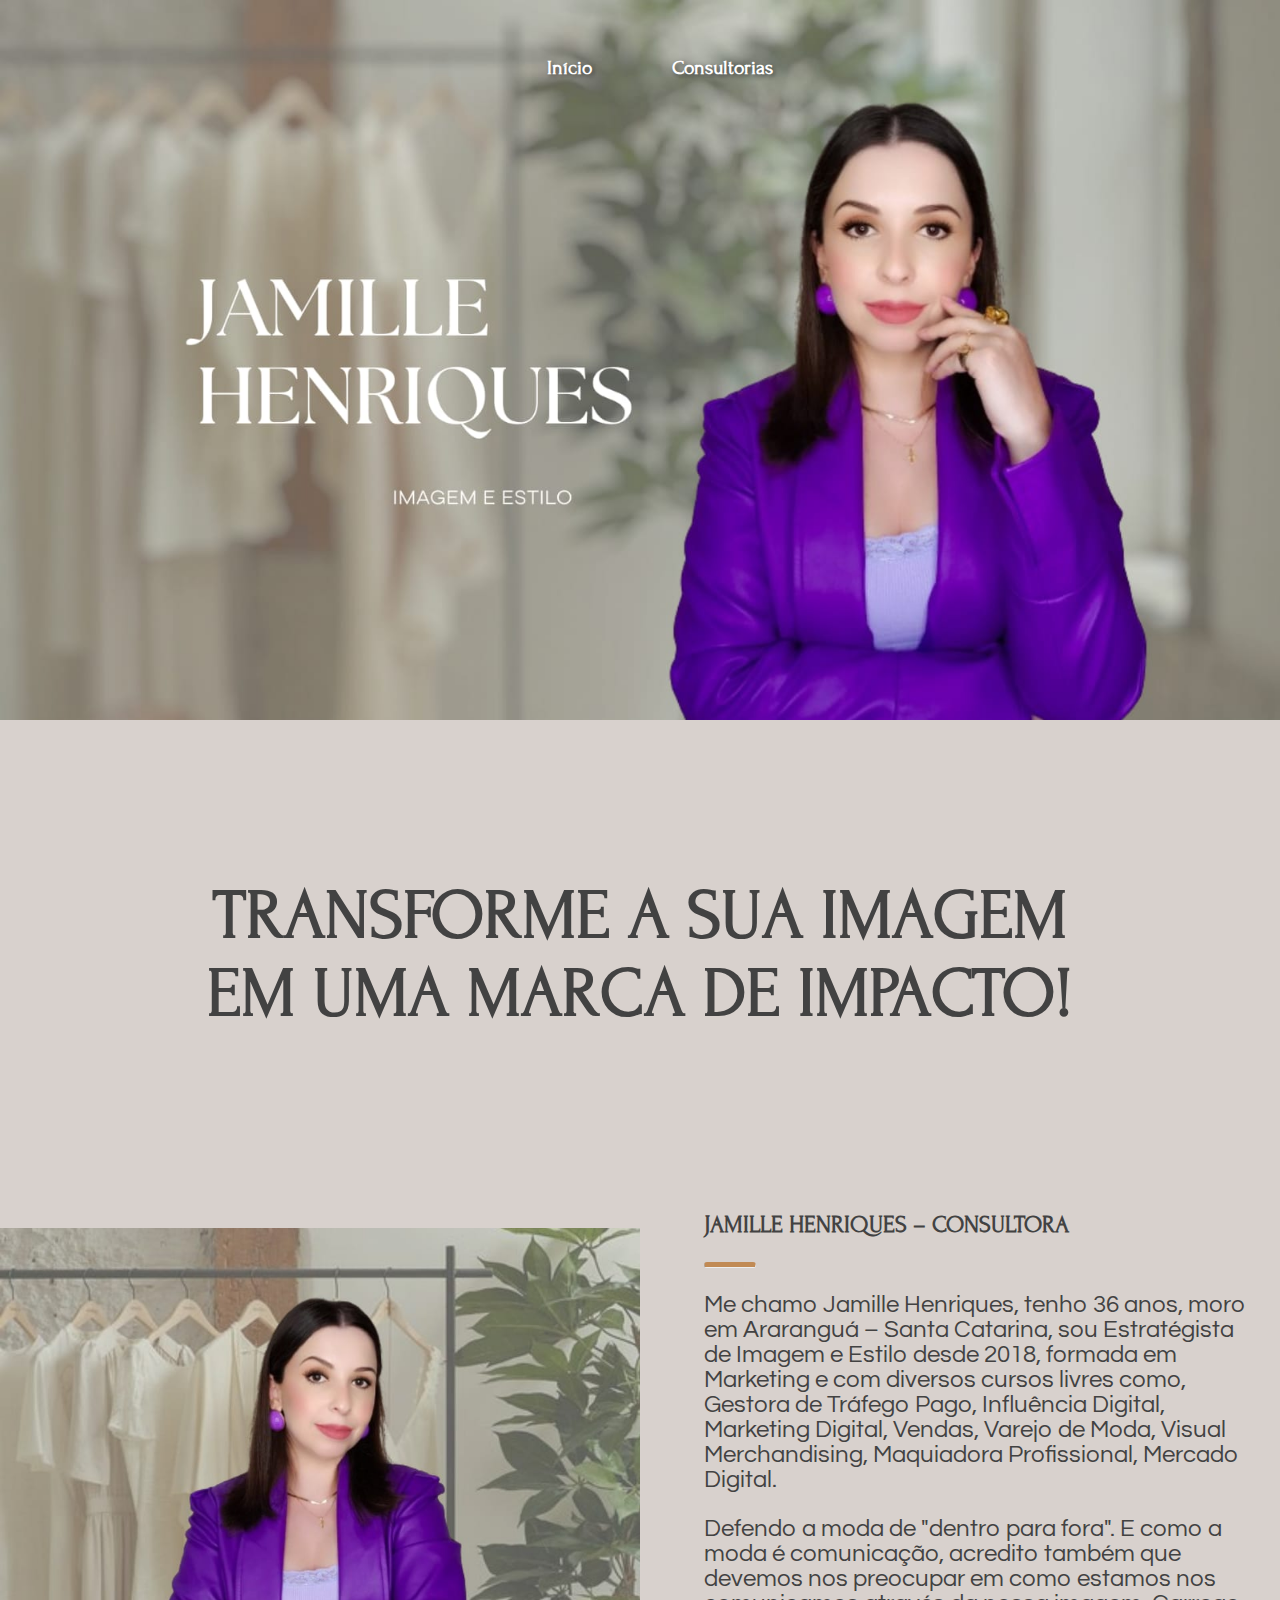
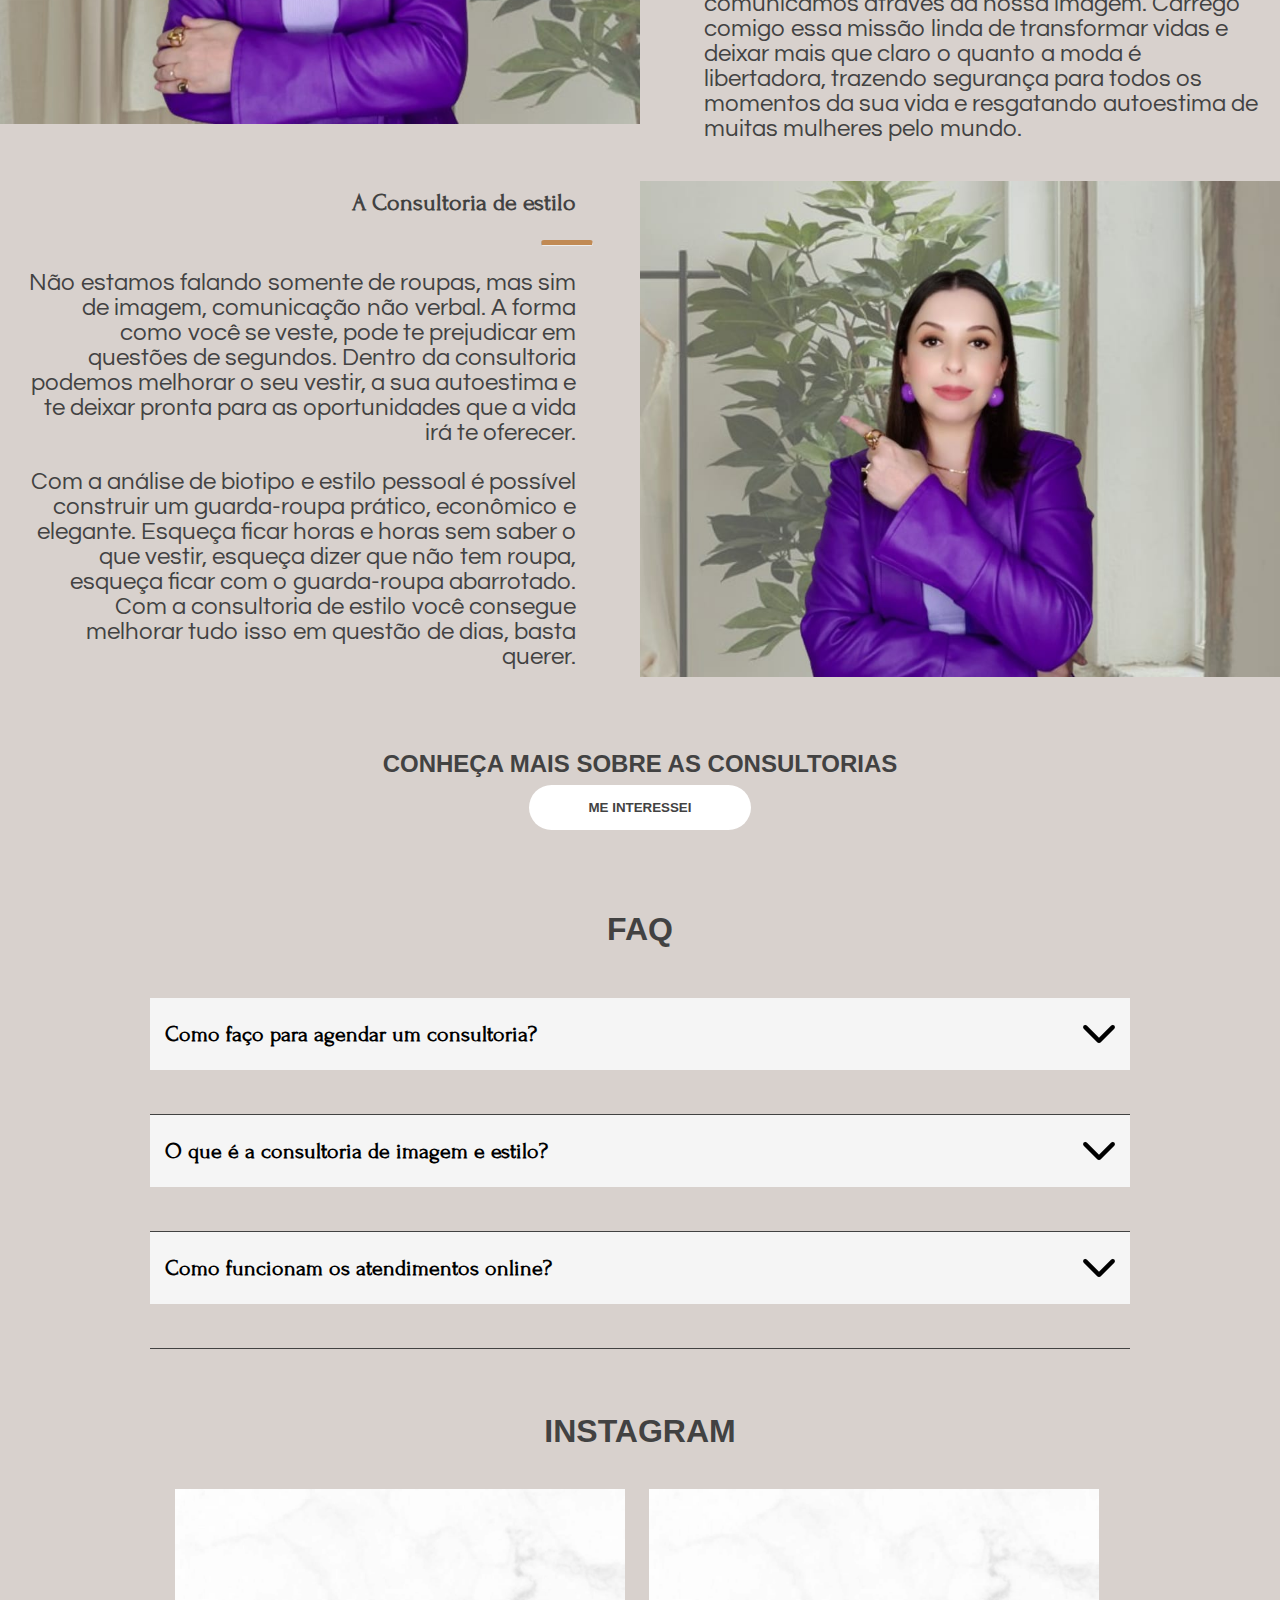
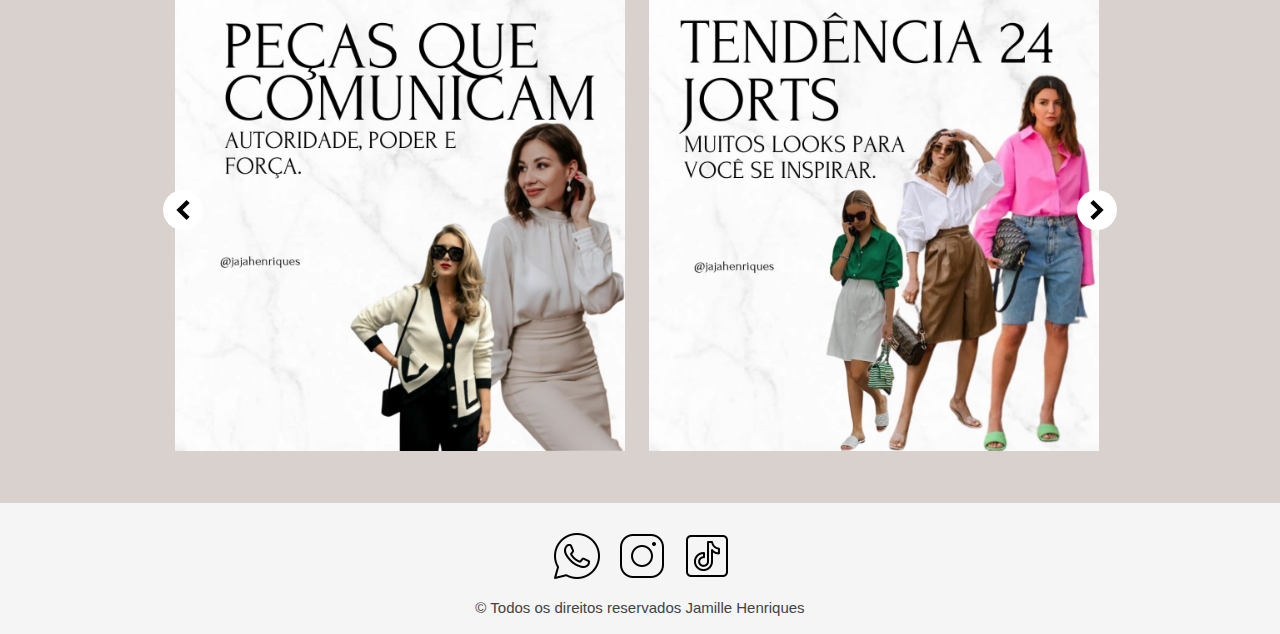
<file: index.html>
<!DOCTYPE HTML>
<html lang="pt">

<head>
    <meta charset="utf-8">
    <meta name="author" content="Jamille Henriques">
    <meta name="description" content="Consultoria de moda e estilo">
    <title>Jamille Henriques</title>
    <link href=".\css\estetica.css" rel="stylesheet" type="text/css" />
    <link rel="shortcut icon" href="./img/logo.png" type="image/x-icon" />
    <meta name="viewport" content="width=device-width, initial-scale=1.0, maximum-scale=1" />

    <link rel="preconnect" href="https://fonts.googleapis.com">
    <link rel="preconnect" href="https://fonts.gstatic.com" crossorigin>
    <link href="https://fonts.googleapis.com/css2?family=Questrial&display=swap" rel="stylesheet">

    <link rel="preconnect" href="https://fonts.googleapis.com">
    <link rel="preconnect" href="https://fonts.gstatic.com" crossorigin>
    <link href="https://fonts.googleapis.com/css2?family=Forum&display=swap" rel="stylesheet">

</head>

<body>

    <header>
        <img src="./img/foto1.jpg" id="img-inicial">
        <nav class="menu">
            <ul>
                <li><a href="./index.html">Início</a></li>
                <li><a href="./consultorias.html">Consultorias</a></li>
            </ul>
        </nav>
    </header>

    <main>

        <h1 id="titulo">TRANSFORME A SUA IMAGEM EM UMA MARCA DE IMPACTO!</h1>

        <article class="todo">
            <section class="apres">
                <img id="foto1" src="./img/foto2.jpg" width="80%" alt="Foto de Jamille Henriques">
                <section>
                    <h3 id="nome-consul">JAMILLE HENRIQUES – CONSULTORA</h3>
                    <hr id="sepa1">
                    <p id="apress">Me chamo Jamille Henriques, tenho 36 anos, moro em Araranguá – Santa Catarina,
                        sou Estratégista de Imagem e Estilo desde 2018, formada em Marketing e com diversos cursos
                        livres como, Gestora de Tráfego Pago, Influência Digital, Marketing Digital, Vendas, Varejo
                        de Moda,
                        Visual Merchandising, Maquiadora Profissional, Mercado Digital.</p>
                    <p id="apress">Defendo a moda de "dentro para fora". E como a moda é comunicação, acredito
                        também que
                        devemos nos preocupar em como estamos nos comunicamos através da nossa imagem. Carrego
                        comigo essa
                        missão linda de transformar vidas e deixar mais que claro o quanto a moda é libertadora,
                        trazendo segurança
                        para todos os momentos da sua vida e resgatando autoestima de muitas mulheres pelo mundo.
                    </p>
                </section>
            </section>
        </article>

        <article class="todo2">
            <section class="consul">
                <img id="foto3" src="./img/foto3.jpg" width="80%" alt="Foto de Jamille Henriques">
                <section>
                    <h3 id="a-consul">A Consultoria de estilo</h3>
                    <hr id="sepa2">
                    <p id="consull">Não estamos falando somente de roupas, mas sim de imagem, comunicação não verbal. A
                        forma como você se veste, pode te prejudicar em questões de segundos. Dentro da consultoria
                        podemos melhorar o seu vestir, a sua autoestima e te deixar pronta para as oportunidades que a
                        vida irá te oferecer.
                    </p>
                    <p id="consull">Com a análise de biotipo e estilo pessoal é possível construir um guarda-roupa
                        prático, econômico e elegante. Esqueça ficar horas e horas sem saber o que vestir, esqueça dizer
                        que não tem roupa, esqueça ficar com o guarda-roupa abarrotado. Com a consultoria de estilo você
                        consegue melhorar tudo isso em questão de dias, basta querer.
                    </p>
                </section>
            </section>
        </article>

        <article class="conhecag">
            <section class="conheca">
                <h4>CONHEÇA MAIS SOBRE AS CONSULTORIAS</h4>
                <a href="./consultorias.html">
                    <button id="meint" type="button">ME INTERESSEI</button>
                </a>
            </section>
        </article>

        <h2 id="faq">FAQ</h2>

        <article class="perguntas-container">
            <section class="perguntas">
                <button>
                    <span>Como faço para agendar um consultoria?</span>
                    <img class="seta" src="./img/seta-faq.png">
                </button>
                <p>Basta entrar em contato clicando <a href="./contato.html" target="_blank">AQUI!</a> </p>
            </section>

            <section class="perguntas">
                <button>
                    <span>O que é a consultoria de imagem e estilo?</span>
                    <img class="seta" src="./img/seta-faq.png">
                </button>
                <p>Que a nossa imagem comunica, isso todos já sabem. Então, que tal usar isso ao seu favor? 
                    Começar a pensar estrategicamente nos para os nossos objetivos e o que queremos transmitir, 
                    é um caminho sem volta. Ir para um evento, reunião importante ou uma viagem com a comunicação 
                    certa te trará mais confiança e credibilidade. Eu posso ajudá-la a entende melhor tudo isso com 
                    leveza e exclusividade. Vamos juntas? Irei transformar esse encontro inesquecível na sua vida.</p>
            </section>

            <section class="perguntas">
                <button>
                    <span>Como funcionam os atendimentos online?</span>
                    <img class="seta" src="./img/seta-faq.png">
                </button>
                <p>Passaremos por quatro(4) encontros online com dias agendados. Nesses encontros montaremos um plano de ação de como você deseja ser vista pelo mundo.</p>
            </section>
        </article>

        <h2 id="social">INSTAGRAM</h2>
        <section class="carousel-container">
            <article class="carousel-wrapper">
                <span class="carousel-slide">
                    <a href="https://www.instagram.com/p/CqY8pv7uRJS/?igshid=MzRlODBiNWFlZA%3D%3D" target="_blank"><img
                            id="post" src="./img/post1.jpg" alt="Post 1"></a>
                    <a href="https://www.instagram.com/p/CygrQX0uFv8/?utm_source=ig_web_copy_link&igshid=MzRlODBiNWFlZA=="
                        target="_blank"><img id="post" src="./img/post2.jpg" alt="Post 2"></a>
                    <a href="https://www.instagram.com/p/CzuiqgzOR3t/?img_index=1" target="_blank"><img id="post"
                            src="./img/post3.jpg" alt="Post 3"></a>
                    <a href="https://www.instagram.com/p/CxyRsvWO9gb/?img_index=1" target="_blank"><img id="post"
                            src="./img/post4.png" alt="Post 4"></a>
                    <a href="https://www.instagram.com/p/CwGzYWRuG5N/?img_index=1" target="_blank"><img id="post"
                            src="./img/post5.png" alt="Post 5"></a>
                    <a href="https://www.instagram.com/p/CzHjsc2OWbV/?img_index=1" target="_blank"><img id="post"
                            src="./img/post6.png" alt="Post 6"></a>
                    <a href="https://www.instagram.com/p/CyzbpMKOuGb/?img_index=1" target="_blank"><img id="post"
                            src="./img/post7.png" alt="Post 7"></a>
                    <a href="https://www.instagram.com/p/CxB4jnJOvII/?img_index=1" target="_blank"><img id="post"
                            src="./img/post8.png" alt="Post 8"></a>
                </span>
            </article>
            <button id="prevBtn">
                <img src="./img/left-arrow-svgrepo-com (1).png" alt="">
            </button>
            <button id="nextBtn">
                <img src="./img/right-arrow-svgrepo-com.png" alt="">
            </button>
        </section>
    </main>
    <footer>
        <ul class="icones">

            <li><a href="https://api.whatsapp.com/send/?phone=5548996174450&text=Ol%C3%A1+vim+do+seu+website&type=phone_number&app_absent=0" target="_blank"> <img src="./img/icons8-whatsapp-50.png" alt="Whatsapp Logo">
                </a></li>

            <li><a href="https://instagram.com/jajahenriques" target="_blank"> <img src="./img/icons8-instagram-50.png"
                        alt="Instagram Logo">
                </a></li>

            <li><a href="https://tiktok.com/@jajahenriques" target="_blank"> <img src="./img/icons8-tiktok-50.png"
                        alt="TikTok Logo">
                </a></li>
        </ul>
        <p id="direitos">© Todos os direitos reservados Jamille Henriques</p>
    </footer>
    <script src="./js/utils.js"></script>
</body>

</html>
</file>
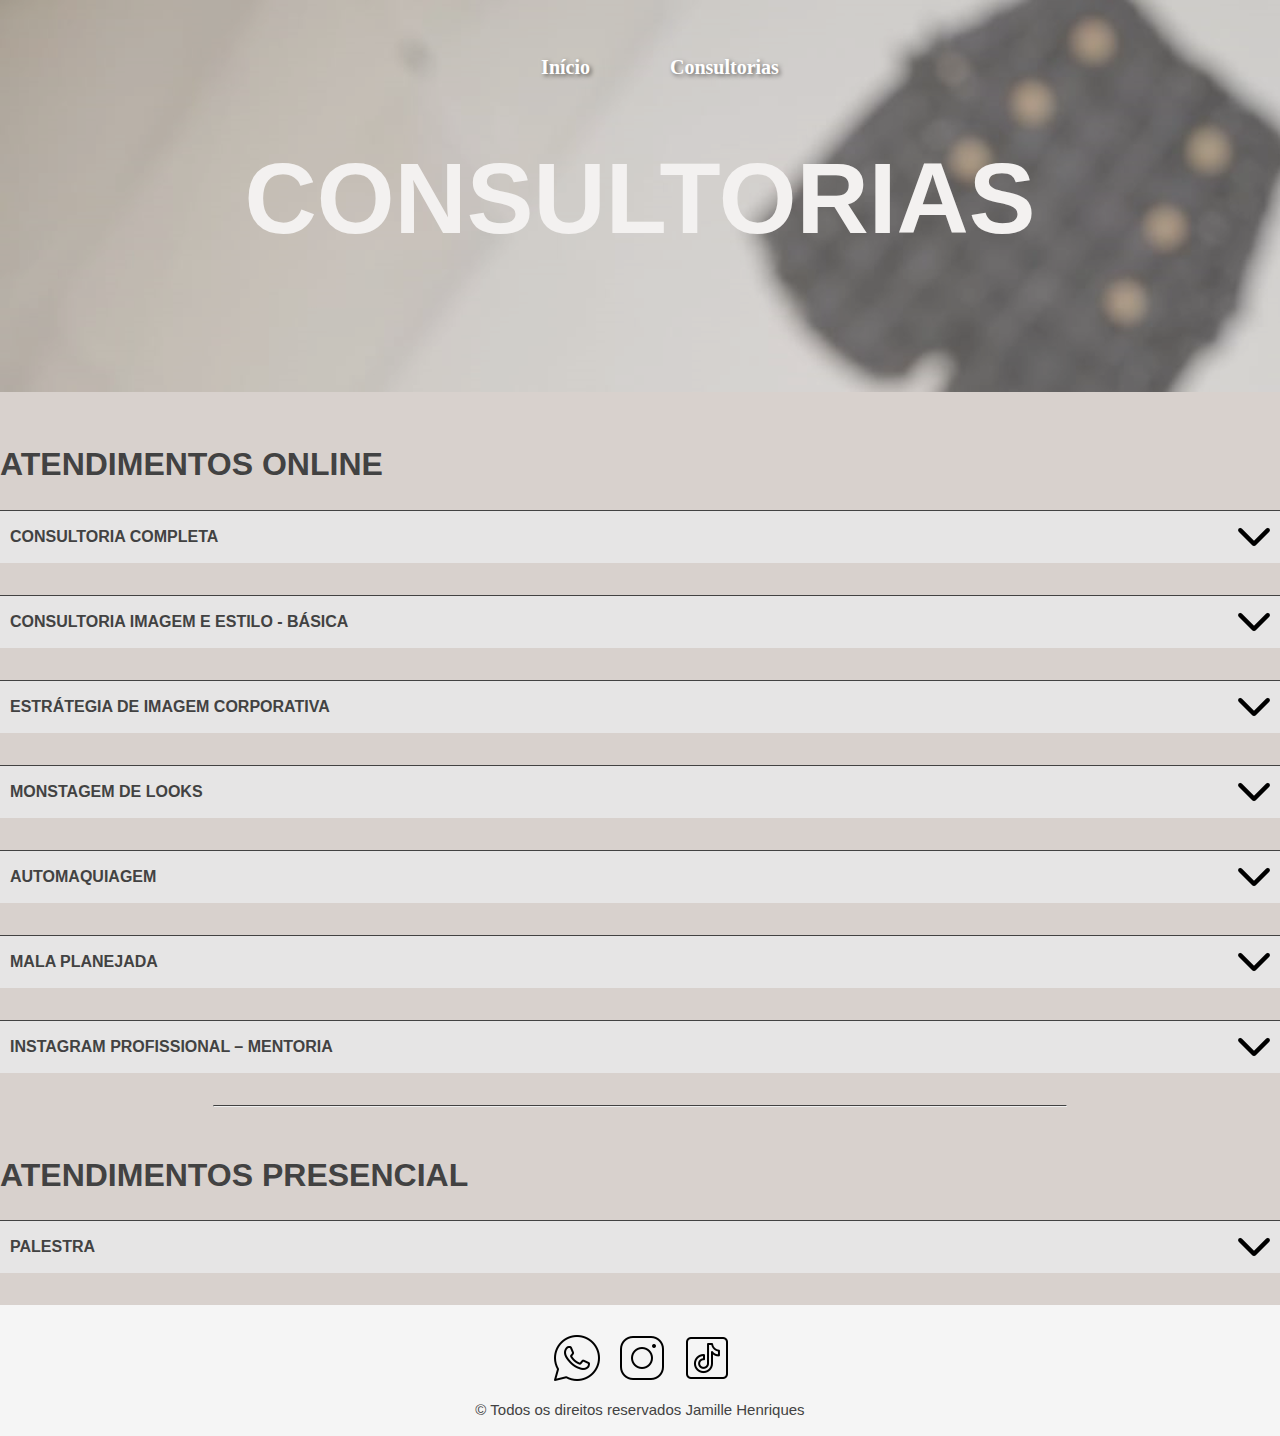
<file: consultorias.html>
<!DOCTYPE HTML>
<html lang="pt">

<head>
    <meta charset="utf-8">
    <meta name="author" content="Jamille Henriques">
    <meta name="description" content="Consultoria de moda e estilo">
    <title>Jamille Henriques</title>
    <link href=".\css\estetica.css" rel="stylesheet" type="text/css" />
    <link rel="shortcut icon" href="./img/logo.png" type="image/x-icon" />
    <meta name="viewport" content="width=device-width, initial-scale=1.0, maximum-scale=1" />
</head>

<body>
    <header>
        <nav class="menu">
            <ul>
                <li><a href="./index.html">Início</a></li>
                <li><a href="./consultorias.html">Consultorias</a></li>
            </ul>
        </nav>
    </header>

    <main>
        <article class="banner">
            <img src="./img/banner.png">
            <section class="serv">
                <h1>CONSULTORIAS</h1>
            </section>
        </article>

        <article class="tipo-container">
            <h2 id="atend-online">ATENDIMENTOS ONLINE</h2>
            <section class="tipo">
                <button onclick="toggleSection(this)">
                    <span>CONSULTORIA COMPLETA</span>
                    <img class="seta2" src="./img/seta-faq.png">
                </button>
                <p id="infos"><b>O que oferece:</b> Você descobrirá o seu estilo, biotipo, truques, dicas, montagem de
                    looks, aprenderá a fazer sua própria maquiagem, cabelos e unhas, mala inteligente, estratégia de
                    imagem corporativa e compras assertivas de acordo com a sua essência e necessidade.
                    <br><br><b>Investimento:</b> R$1.699,00 <br><b><a
                            href="https://api.whatsapp.com/send/?phone=5548996174450&text=Ol%C3%A1,+quero+saber+mais+sobre+consultoria+completa&type=phone_number&app_absent=0"
                            target="_blank">Saiba mais</a></b>
                </p>
            </section>

            <section class="tipo">
                <button onclick="toggleSection(this)">
                    <span>CONSULTORIA IMAGEM E ESTILO - BÁSICA</span>
                    <img class="seta" src="./img/seta-faq.png">
                </button>
                <p id="infos"><b>O que oferece:</b> Você descobrirá o seu estilo, biotipo, truques, dicas, montagem de
                    looks, aprenderá a fazer sua própria maquiagem e compras assertivas de acordo com a sua essência e
                    necessidade. <br><br> <b>Investimento:</b> R$399,00 <br><b><a
                            href="https://api.whatsapp.com/send/?phone=5548996174450&text=Ol%C3%A1,+quero+saber+mais+sobre+consultoria+b%C3%A1sica&type=phone_number&app_absent=0"
                            target="_blank">Saiba mais</a></b>
                </p>
            </section>

            <section class="tipo">
                <button onclick="toggleSection(this)">
                    <span>ESTRÁTEGIA DE IMAGEM CORPORATIVA</span>
                    <img class="seta2" src="./img/seta-faq.png">
                </button>
                <p id="infos"><b>O que oferece:</b> Você ressaltará a sua imagem profissional de acordo com o seu
                    produto ou serviço, trazendo mais autoridade e credibilidade, com isso conquistando mais clientes.
                    Incluímos também uma estratégia de imagem para fotos corporativas.
                    <br><br><b>Investimento:</b> R$399,00 <br><b><a
                            href="https://api.whatsapp.com/send/?phone=5548996174450&text=Ol%C3%A1,+quero+saber+mais+sobre+estrategia+de+imagem+corporativa&type=phone_number&app_absent=0"
                            target="_blank">Saiba mais</a></b>
                </p>
            </section>

            <section class="tipo">
                <button onclick="toggleSection(this)">
                    <span>MONSTAGEM DE LOOKS</span>
                    <img class="seta2" src="./img/seta-faq.png">
                </button>
                <p id="infos"><b>O que oferece:</b> Você aprenderá a montar os seus looks de acordo com as peças que
                    você tem no seu guarda-roupa. Incluindo acessórios no geral. Com direito a 10 looks montado
                    estrategicamente.
                    <br><br><b>Investimento:</b> R$299,00 <br><b><a
                            href="https://api.whatsapp.com/send/?phone=5548996174450&text=Ol%C3%A1,+quero+saber+mais+sobre+montagem+de+looks&type=phone_number&app_absent=0"
                            target="_blank">Saiba mais</a></b>
                </p>
            </section>

            <section class="tipo">
                <button onclick="toggleSection(this)">
                    <span>AUTOMAQUIAGEM</span>
                    <img class="seta2" src="./img/seta-faq.png">
                </button>
                <p id="infos"><b>O que oferece:</b> Você desvendará todo o mistério no mundo da maquiagem, conhecendo os
                    seus traços, valorizando cada vez mais a sua imagem pessoal e profissional. Com duração de 2h30.
                    <br><br><b>Investimento:</b> 1 pessoa R$99,00 / 2 pessoas R$ 89,00 <br><b><a
                            href="https://api.whatsapp.com/send/?phone=5548996174450&text=Ol%C3%A1,+quero+saber+mais+sobre+automaquiagem&type=phone_number&app_absent=0"
                            target="_blank">Saiba mais</a></b>
                </p>
            </section>

            <section class="tipo">
                <button onclick="toggleSection(this)">
                    <span>MALA PLANEJADA</span>
                    <img class="seta2" src="./img/seta-faq.png">
                </button>
                <p id="infos"><b>O que oferece:</b> Indicado para você que irá viajar e quer evitar excessos de
                    bagagens. Deseja levar looks de acordo com o seu passeio ou compromisso. Com duração de 2h30.
                    <br><br><b>Investimento:</b> R$199,00 <br><b><a
                            href="https://api.whatsapp.com/send/?phone=5548996174450&text=Ol%C3%A1,+quero+saber+mais+sobre+mala+planejada&type=phone_number&app_absent=0"
                            target="_blank">Saiba mais</a></b>
                </p>
            </section>

            <section class="tipo">
                <button onclick="toggleSection(this)">
                    <span>INSTAGRAM PROFISSIONAL – MENTORIA</span>
                    <img class="seta2" src="./img/seta-faq.png">
                </button>
                <p id="infos"><b>O que oferece:</b> Você aprenderá tudo sobre o instagram, incluindo bio completa,
                    vídeos, fotos, reels, stories, dicas, planejamento de postagens, posicionamento e mais...
                    <br><br><b>Investimento:</b> R$399,00 <br><b><a
                            href="https://api.whatsapp.com/send/?phone=5548996174450&text=Ol%C3%A1,+quero+saber+mais+sobre+mentoria&type=phone_number&app_absent=0"
                            target="_blank">Saiba mais</a></b>
                </p>
            </section>
        </article>

        <hr id="linha">

        <article class="tipo-container">
            <h2 id="atend-online">ATENDIMENTOS PRESENCIAL</h2>
            <section class="tipo">
                <button onclick="toggleSection(this)">
                    <span>PALESTRA</span>
                    <img class="seta2" src="./img/seta-faq.png">
                </button>
                <p id="infos"><b>O que oferece:</b> Destinadas as empresas que tenham interesse em levar conteúdo de
                    imagem, estilo e etiqueta para os seus colaboradores.
                    <br><br><b>Investimento:</b> a combinar. <br><b><a
                            href="https://api.whatsapp.com/send/?phone=5548996174450&text=Ol%C3%A1,+quero+saber+mais+sobre+palestra&type=phone_number&app_absent=0"
                            target="_blank">Saiba mais</a></b>
                </p>
            </section>
        </article>



    </main>

    <footer>
        <ul class="icones">

            <li><a href="https://api.whatsapp.com/send/?phone=5548996174450&text=Ol%C3%A1+vim+do+seu+website&type=phone_number&app_absent=0"
                    target="_blank"> <img src="./img/icons8-whatsapp-50.png" alt="Whatsapp Logo">
                </a></li>

            <li><a href="https://instagram.com/jajahenriques" target="_blank"> <img src="./img/icons8-instagram-50.png"
                        alt="Instagram Logo">
                </a></li>

            <li><a href="https://tiktok.com/@jajahenriques" target="_blank"> <img src="./img/icons8-tiktok-50.png"
                        alt="TikTok Logo">
                </a></li>
        </ul>
        <p id="direitos">© Todos os direitos reservados Jamille Henriques</p>
    </footer>
    <script src="./js/utils.js"></script>
</body>
</file>
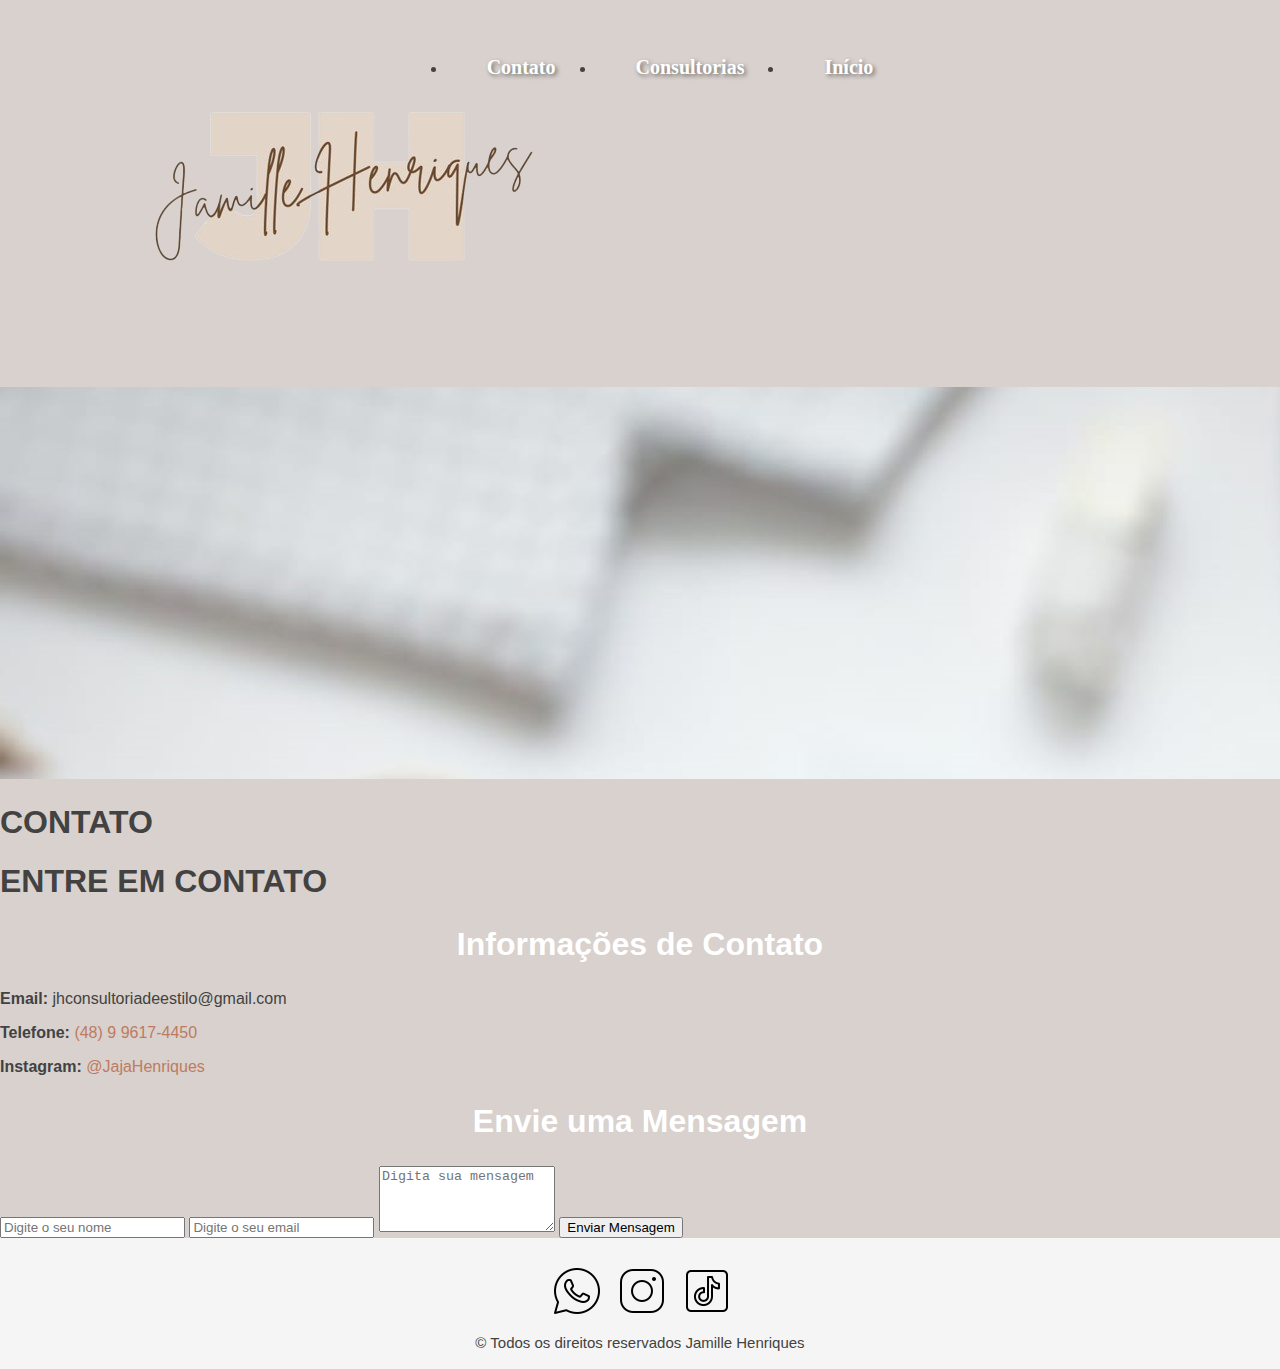
<file: contato.html>
<!DOCTYPE HTML>
<html lang="pt">

<head>
    <meta charset="utf-8">
    <meta name="author" content="Jamille Henriques">
    <meta name="description" content="Consultoria de moda e estilo">
    <title>Jamille Henriques</title>
    <link href=".\css\estetica.css" rel="stylesheet" type="text/css" />
    <link rel="shortcut icon" href="./img/logo.png" type="image/x-icon" />
    <meta name="viewport" content="width=device-width, initial-scale=1.0, maximum-scale=1" />
</head>

<body class="pag3">
    <header>
        <img id="logo" src="./img/logo.png" alt="Logo JH">
        <nav>
            <ul class="menu">
                <li><a href="./contato.html">Contato</a></li>
                <li><a href="./consultorias.html">Consultorias</a></li>
                <li><a href="./index.html">Início</a></li>
            </ul>
        </nav>
    </header>

    <main>
        <article class="contato">
            <img src="./img/contato.png">
            <section class="cont">
                <h1>CONTATO</h1>
            </section>
        </article>

        <h1 id="novidades">ENTRE EM CONTATO</h1>
        <section class="contato-container">
            <section class="contato-info">
                <h2 id="info">Informações de Contato</h2>
                <p><strong>Email:</strong> jhconsultoriadeestilo@gmail.com</p>
                <p><strong>Telefone:</strong> <a
                        href="https://api.whatsapp.com/send/?phone=5548996174450&text=Ol%C3%A1,+podemos+conversar+sobre+consultoria?&type=phone_number&app_absent=0"
                        target="_blank"> (48) 9 9617-4450 </a></p>
                <p><strong>Instagram:</strong> <a href="https://instagram.com/jajahenriques" target="_blank">
                        @JajaHenriques </a></p>
            </section>
            <section class="contato-form">
                <h2 id="info">Envie uma Mensagem</h2>
                <form action="adicionar-depois" method="post">
                    <input type="text" id="nome" placeholder="Digite o seu nome" name="nome" required>

                    <input type="email" id="email" placeholder="Digite o seu email" name="email" required>

                    <textarea id="mensagem" placeholder="Digita sua mensagem" name="mensagem" rows="4"
                        required></textarea>

                    <button id="contato-botao" type="submit">Enviar Mensagem</button>
                </form>
            </section>
        </section>
    </main>

    <footer>
        <ul class="icones">

            <li><a href="https://api.whatsapp.com/send/?phone=5548996174450&text=Ol%C3%A1+vim+do+seu+website&type=phone_number&app_absent=0" target="_blank"> <img src="./img/icons8-whatsapp-50.png" alt="Whatsapp Logo">
                </a></li>

            <li><a href="https://instagram.com/jajahenriques" target="_blank"> <img src="./img/icons8-instagram-50.png"
                        alt="Instagram Logo">
                </a></li>

            <li><a href="https://tiktok.com/@jajahenriques" target="_blank"> <img src="./img/icons8-tiktok-50.png"
                        alt="TikTok Logo">
                </a></li>
        </ul>
        <p id="direitos">© Todos os direitos reservados Jamille Henriques</p>
    </footer>
    <script src="./js/utils.js"></script>
</body>

</html>
</file>
